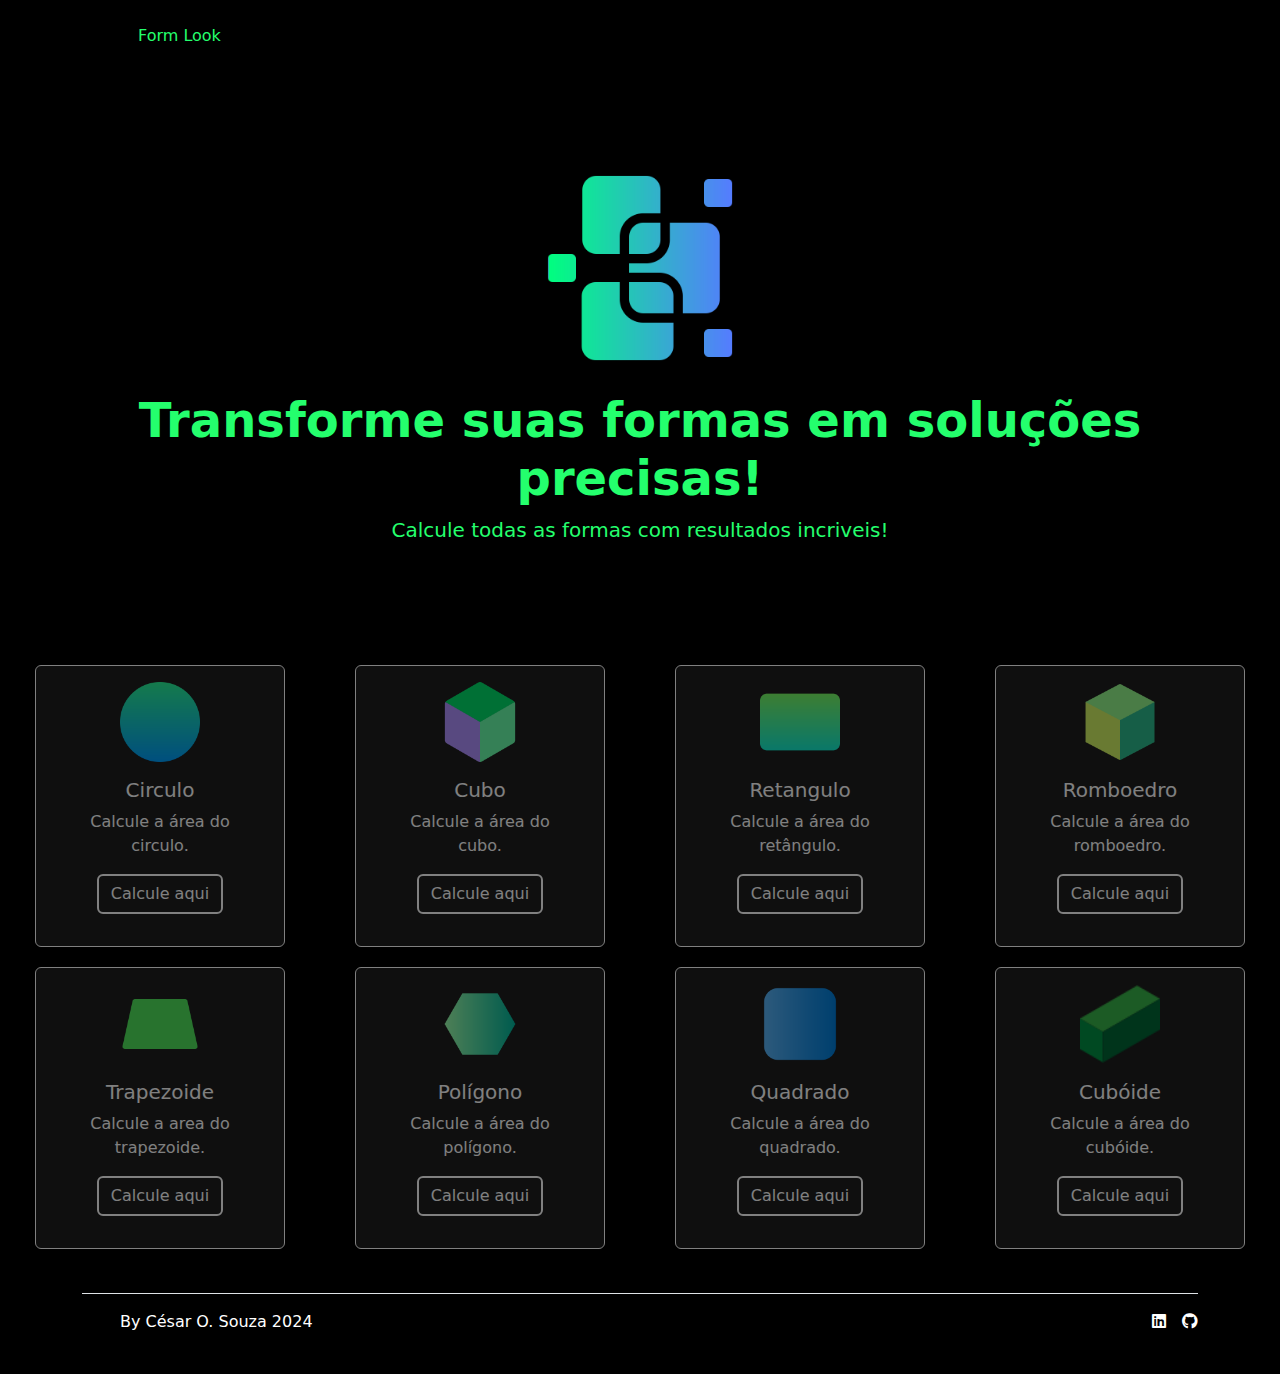
<file: index.html>
<!DOCTYPE html>
<html lang="pt-br">

<head>
  <meta charset="UTF-8">
  <meta name="viewport" content="width=device-width, initial-scale=1.0">
  <title>Form Look</title>
  <link href="https://cdn.jsdelivr.net/npm/bootstrap@5.3.3/dist/css/bootstrap.min.css" rel="stylesheet"
    integrity="sha384-QWTKZyjpPEjISv5WaRU9OFeRpok6YctnYmDr5pNlyT2bRjXh0JMhjY6hW+ALEwIH" crossorigin="anonymous">
  <link rel="stylesheet" href="./css/style.css">
  <link rel="stylesheet" href="https://cdnjs.cloudflare.com/ajax/libs/font-awesome/6.0.0-beta3/css/all.min.css">

</head>

<body>
  <!-- Cabeçalho da pagina -->
  <div class="b-example-divider"></div>
  <header class="p-3 custom-header">
    <div class="container">
      <div class="d-flex flex-wrap align-items-center justify-content-center justify-content-lg-start">
        <a href="/" class="d-flex align-items-center mb-3 mb-lg-0 text-white text-decoration-none">
          <svg class="bi me-2" width="40" height="32" role="img" aria-label="Bootstrap">
            <use xlink:href="#bootstrap" />
          </svg>
        </a>

        <ul class="nav col-12 col-lg-auto me-lg-auto mb-2 justify-content-center mb-md-0">
          <li><a href="#" class="nav-link px-2 formlook">Form Look</a></li>
        </ul>
      </div>
  </header>
  </div>
  <!-- Primeiro Conteudo -->
  <main>
    <h1 class="visually-hidden">Form Look</h1>

    <div class="px-4 py-5 my-5 text-center">
      <img class="d-block mx-auto mb-4" src="./img/forma-abstrata.png" alt="" width="200" height="200">
      <h1 class="display-5 fw-bold text-main2">Transforme suas formas em soluções precisas!</h1>
      <div class="col-lg-6 mx-auto">
        <p class="lead mb-4 text-main">Calcule todas as formas com resultados incriveis!</p>
      </div>
    </div>
  </main>
  <!-- Primeiro Conteudo -->
  <!-- Cards 1 -->
  <div class="container-cards">

    <div class="row justify-content-center text-center g-0">

      <!-- Cards 1 -->
      <div class="col-lg-3 col-md-4 col-sm-6 col-12 card-spacing">
        <div class="card card-custom p-3">
          <div class="d-flex justify-content-center">
            <img src="./img/lua-nova.png" class="card-img-top" alt="Icone de circulo"
              style="height: 80px; width: 80px;">
          </div>
          <div class="card-body">
            <h5 class="card-title">Circulo</h5>
            <p class="card-text">Calcule a área do circulo.</p>
            <a href="./html/circulo.html" class="btn btn-primary">Calcule aqui</a>
          </div>
        </div>
      </div>

      <!-- Cards 2 -->
      <div class="col-lg-3 col-md-4 col-sm-6 col-12 card-spacing">
        <div class="card card-custom p-3">
          <div class="d-flex justify-content-center">
            <img src="./img/cubo.png" class="card-img-top" alt="Icone de um cubo" style="height: 80px; width: 80px;">
          </div>
          <div class="card-body">
            <h5 class="card-title">Cubo</h5>
            <p class="card-text">Calcule a área do cubo.</p>
            <a href="./html/cubo.html" class="btn btn-primary">Calcule aqui</a>
          </div>
        </div>
      </div>

      <!-- Cards 3 -->
      <div class="col-lg-3 col-md-4 col-sm-6 col-12 card-spacing">
        <div class="card card-custom p-3">
          <div class="d-flex justify-content-center">
            <img src="./img/retangulo.png" class="card-img-top" alt="Icone de um retangulo"
              style="height: 80px; width: 80px">
          </div>
          <div class="card-body">
            <h5 class="card-title">Retangulo</h5>
            <p class="card-text">Calcule a área do retângulo.</p>
            <a href="./html/retangulo.html" class="btn btn-primary">Calcule aqui</a>
          </div>
        </div>
      </div>

      <!-- Cards 4 -->
      <div class="col-lg-3 col-md-4 col-sm-6 col-12 card-spacing">
        <div class="card card-custom p-3">
          <div class="d-flex justify-content-center">
            <img src="./img/romboedro.png" class="card-img-top" alt="Icone de um romboedro"
              style="height: 80px; width: 80px;">
          </div>
          <div class="card-body">
            <h5 class="card-title">Romboedro</h5>
            <p class="card-text">Calcule a área do romboedro.</p>
            <a href="./html/romboedro.html" class="btn btn-primary">Calcule aqui</a>
          </div>
        </div>
      </div>

      <!-- Cards 5 -->
      <div class="col-lg-3 col-md-4 col-sm-6 col-12 card-spacing">
        <div class="card card-custom p-3">
          <div class="d-flex justify-content-center">
            <img src="./img/trapezio (2).png" class="card-img-top" alt="Icone de um trapezoide"
              style="height: 80px; width: 80px;">
          </div>
          <div class="card-body">
            <h5 class="card-title">Trapezoide</h5>
            <p class="card-text">Calcule a area do trapezoide.</p>
            <a href="./html/trapezoide.html" class="btn btn-primary">Calcule aqui</a>
          </div>
        </div>
      </div>

      <!-- Cards 6 -->
      <div class="col-lg-3 col-md-4 col-sm-6 col-12 card-spacing">
        <div class="card card-custom p-3">
          <div class="d-flex justify-content-center">
            <img src="./img/poligono.png" class="card-img-top" alt="Icone de um polígono"
              style="height: 80px; width: 80px;">
          </div>
          <div class="card-body">
            <h5 class="card-title">Polígono</h5>
            <p class="card-text">Calcule a área do polígono.</p>
            <a href="./html/polígono.html" class="btn btn-primary">Calcule aqui</a>
          </div>
        </div>
      </div>

      <!-- Cards 7 -->
      <div class="col-lg-3 col-md-4 col-sm-6 col-12 card-spacing">
        <div class="card card-custom p-3">
          <div class="d-flex justify-content-center">
            <img src="./img/quadrado.png" class="card-img-top" alt="Icone de um quadrado."
              style="height: 80px; width: 80px;">
          </div>
          <div class="card-body">
            <h5 class="card-title">Quadrado</h5>
            <p class="card-text">Calcule a área do quadrado.</p>
            <a href="./html/quadrado.html" class="btn btn-primary">Calcule aqui</a>
          </div>
        </div>
      </div>

      <!-- Cards 8 -->
      <div class="col-lg-3 col-md-4 col-sm-6 col-12 card-spacing">
        <div class="card card-custom p-3">
          <div class="d-flex justify-content-center">
            <img src="./img/cuboide.png" class="card-img-top" alt="Icone de um cubóide."
              style="height: 80px; width: 80px;">
          </div>
          <div class="card-body">
            <h5 class="card-title">Cubóide</h5>
            <p class="card-text">Calcule a área do cubóide.</p>
            <a href="./html/cuboide.html" class="btn btn-primary">Calcule aqui</a>
          </div>
        </div>

      </div>
    </div>
  </div>
  <!--Footer da pagina -->
  <div class="container">
    <footer class="d-flex flex-wrap justify-content-between align-items-center py-3 my-4 border-top">
      <div class="col-md-4 d-flex align-items-center">
        <a href="/" class="mb-3 me-2 mb-md-0 text-body-secondary text-decoration-none lh-1">
          <svg class="bi" width="30" height="24">
            <use xlink:href="#bootstrap"></use>
          </svg>
        </a>
        <span class="mb-3 mb-md-0 text-white">By César O. Souza 2024</span>
      </div>

      <ul class="nav col-md-4 justify-content-end list-unstyled d-flex">
        <li class="ms-3">
          <a class="text-white" href="https://www.linkedin.com/in/cesarosouza/" target="_blank">
            <i class="fab fa-linkedin"></i>
          </a>
        </li>
        <li class="ms-3">
          <a class="text-white" href="https://github.com/cesarssouz" target="_blank">
            <i class="fab fa-github"></i>
          </a>
        </li>
      </ul>
    </footer>
  </div>

</body>

</html>
</file>
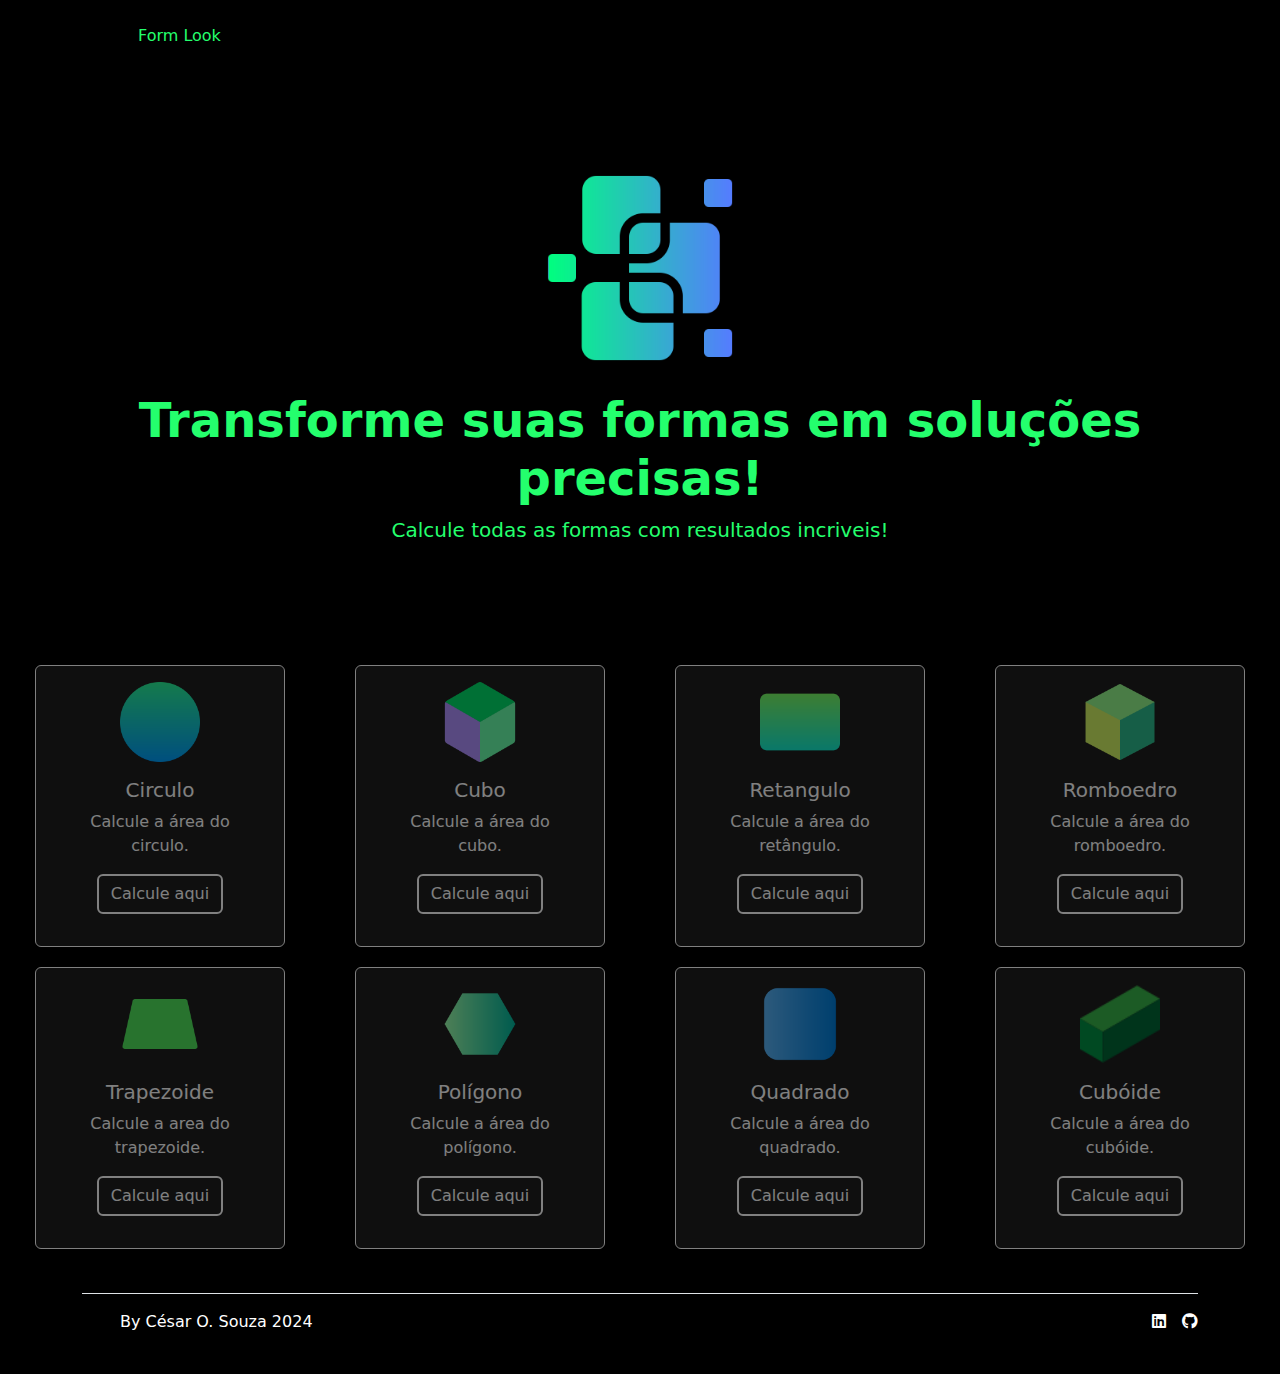
<file: html/index.html>
<!DOCTYPE html>
<html lang="pt-br">

<head>
  <meta charset="UTF-8">
  <meta name="viewport" content="width=device-width, initial-scale=1.0">
  <title>Form Look</title>
  <link href="https://cdn.jsdelivr.net/npm/bootstrap@5.3.3/dist/css/bootstrap.min.css" rel="stylesheet"
    integrity="sha384-QWTKZyjpPEjISv5WaRU9OFeRpok6YctnYmDr5pNlyT2bRjXh0JMhjY6hW+ALEwIH" crossorigin="anonymous">
  <link href="../css/style.css" rel="stylesheet">
  <link rel="stylesheet" href="https://cdnjs.cloudflare.com/ajax/libs/font-awesome/6.0.0-beta3/css/all.min.css">

</head>

<body>
  <!-- Cabeçalho da pagina -->
  <div class="b-example-divider"></div>
  <header class="p-3 custom-header">
    <div class="container">
      <div class="d-flex flex-wrap align-items-center justify-content-center justify-content-lg-start">
        <a href="/" class="d-flex align-items-center mb-3 mb-lg-0 text-white text-decoration-none">
          <svg class="bi me-2" width="40" height="32" role="img" aria-label="Bootstrap">
            <use xlink:href="#bootstrap" />
          </svg>
        </a>

        <ul class="nav col-12 col-lg-auto me-lg-auto mb-2 justify-content-center mb-md-0">
          <li><a href="#" class="nav-link px-2 formlook">Form Look</a></li>
        </ul>
      </div>
  </header>
  </div>
  <!-- Primeiro Conteudo -->
  <main>
    <h1 class="visually-hidden">Form Look</h1>

    <div class="px-4 py-5 my-5 text-center">
      <img class="d-block mx-auto mb-4" src="../img/forma-abstrata.png" alt="" width="200" height="200">
      <h1 class="display-5 fw-bold text-main2">Transforme suas formas em soluções precisas!</h1>
      <div class="col-lg-6 mx-auto">
        <p class="lead mb-4 text-main">Calcule todas as formas com resultados incriveis!</p>
      </div>
    </div>
  </main>
  <!-- Primeiro Conteudo -->
  <!-- Cards 1 -->
  <div class="container-cards">

    <div class="row justify-content-center text-center g-0">

      <!-- Cards 1 -->
      <div class="col-lg-3 col-md-4 col-sm-6 col-12 card-spacing">
        <div class="card card-custom p-3">
          <div class="d-flex justify-content-center">
            <img src="../img/lua-nova.png" class="card-img-top" alt="Icone de circulo"
              style="height: 80px; width: 80px;">
          </div>
          <div class="card-body">
            <h5 class="card-title">Circulo</h5>
            <p class="card-text">Calcule a área do circulo.</p>
            <a href="../html/circulo.html" class="btn btn-primary">Calcule aqui</a>
          </div>
        </div>
      </div>

      <!-- Cards 2 -->
      <div class="col-lg-3 col-md-4 col-sm-6 col-12 card-spacing">
        <div class="card card-custom p-3">
          <div class="d-flex justify-content-center">
            <img src="../img/cubo.png" class="card-img-top" alt="Icone de um cubo" style="height: 80px; width: 80px;">
          </div>
          <div class="card-body">
            <h5 class="card-title">Cubo</h5>
            <p class="card-text">Calcule a área do cubo.</p>
            <a href="../html/cubo.html" class="btn btn-primary">Calcule aqui</a>
          </div>
        </div>
      </div>

      <!-- Cards 3 -->
      <div class="col-lg-3 col-md-4 col-sm-6 col-12 card-spacing">
        <div class="card card-custom p-3">
          <div class="d-flex justify-content-center">
            <img src="../img/retangulo.png" class="card-img-top" alt="Icone de um retangulo"
              style="height: 80px; width: 80px">
          </div>
          <div class="card-body">
            <h5 class="card-title">Retangulo</h5>
            <p class="card-text">Calcule a área do retângulo.</p>
            <a href="../html/retangulo.html" class="btn btn-primary">Calcule aqui</a>
          </div>
        </div>
      </div>

      <!-- Cards 4 -->
      <div class="col-lg-3 col-md-4 col-sm-6 col-12 card-spacing">
        <div class="card card-custom p-3">
          <div class="d-flex justify-content-center">
            <img src="../img/romboedro.png" class="card-img-top" alt="Icone de um romboedro"
              style="height: 80px; width: 80px;">
          </div>
          <div class="card-body">
            <h5 class="card-title">Romboedro</h5>
            <p class="card-text">Calcule a área do romboedro.</p>
            <a href="../html/romboedro.html" class="btn btn-primary">Calcule aqui</a>
          </div>
        </div>
      </div>

      <!-- Cards 5 -->
      <div class="col-lg-3 col-md-4 col-sm-6 col-12 card-spacing">
        <div class="card card-custom p-3">
          <div class="d-flex justify-content-center">
            <img src="../img/trapezio (2).png" class="card-img-top" alt="Icone de um trapezoide"
              style="height: 80px; width: 80px;">
          </div>
          <div class="card-body">
            <h5 class="card-title">Trapezoide</h5>
            <p class="card-text">Calcule a area do trapezoide.</p>
            <a href="../html/trapezoide.html" class="btn btn-primary">Calcule aqui</a>
          </div>
        </div>
      </div>

      <!-- Cards 6 -->
      <div class="col-lg-3 col-md-4 col-sm-6 col-12 card-spacing">
        <div class="card card-custom p-3">
          <div class="d-flex justify-content-center">
            <img src="../img/poligono.png" class="card-img-top" alt="Icone de um polígono"
              style="height: 80px; width: 80px;">
          </div>
          <div class="card-body">
            <h5 class="card-title">Polígono</h5>
            <p class="card-text">Calcule a área do polígono.</p>
            <a href="../html/polígono.html" class="btn btn-primary">Calcule aqui</a>
          </div>
        </div>
      </div>

      <!-- Cards 7 -->
      <div class="col-lg-3 col-md-4 col-sm-6 col-12 card-spacing">
        <div class="card card-custom p-3">
          <div class="d-flex justify-content-center">
            <img src="../img/quadrado.png" class="card-img-top" alt="Icone de um quadrado."
              style="height: 80px; width: 80px;">
          </div>
          <div class="card-body">
            <h5 class="card-title">Quadrado</h5>
            <p class="card-text">Calcule a área do quadrado.</p>
            <a href="../html/quadrado.html" class="btn btn-primary">Calcule aqui</a>
          </div>
        </div>
      </div>

      <!-- Cards 8 -->
      <div class="col-lg-3 col-md-4 col-sm-6 col-12 card-spacing">
        <div class="card card-custom p-3">
          <div class="d-flex justify-content-center">
            <img src="../img/cuboide.png" class="card-img-top" alt="Icone de um cubóide."
              style="height: 80px; width: 80px;">
          </div>
          <div class="card-body">
            <h5 class="card-title">Cubóide</h5>
            <p class="card-text">Calcule a área do cubóide.</p>
            <a href="../html/cuboide.html" class="btn btn-primary">Calcule aqui</a>
          </div>
        </div>

      </div>
    </div>
  </div>
  <!--Footer da pagina -->
  <div class="container">
    <footer class="d-flex flex-wrap justify-content-between align-items-center py-3 my-4 border-top">
      <div class="col-md-4 d-flex align-items-center">
        <a href="/" class="mb-3 me-2 mb-md-0 text-body-secondary text-decoration-none lh-1">
          <svg class="bi" width="30" height="24">
            <use xlink:href="#bootstrap"></use>
          </svg>
        </a>
        <span class="mb-3 mb-md-0 text-white">By César O. Souza 2024</span>
      </div>

      <ul class="nav col-md-4 justify-content-end list-unstyled d-flex">
        <li class="ms-3">
          <a class="text-white" href="https://www.linkedin.com/in/cesarosouza/" target="_blank">
            <i class="fab fa-linkedin"></i>
          </a>
        </li>
        <li class="ms-3">
          <a class="text-white" href="https://github.com/cesarssouz" target="_blank">
            <i class="fab fa-github"></i>
          </a>
        </li>
      </ul>
    </footer>
  </div>

</body>

</html>
</file>
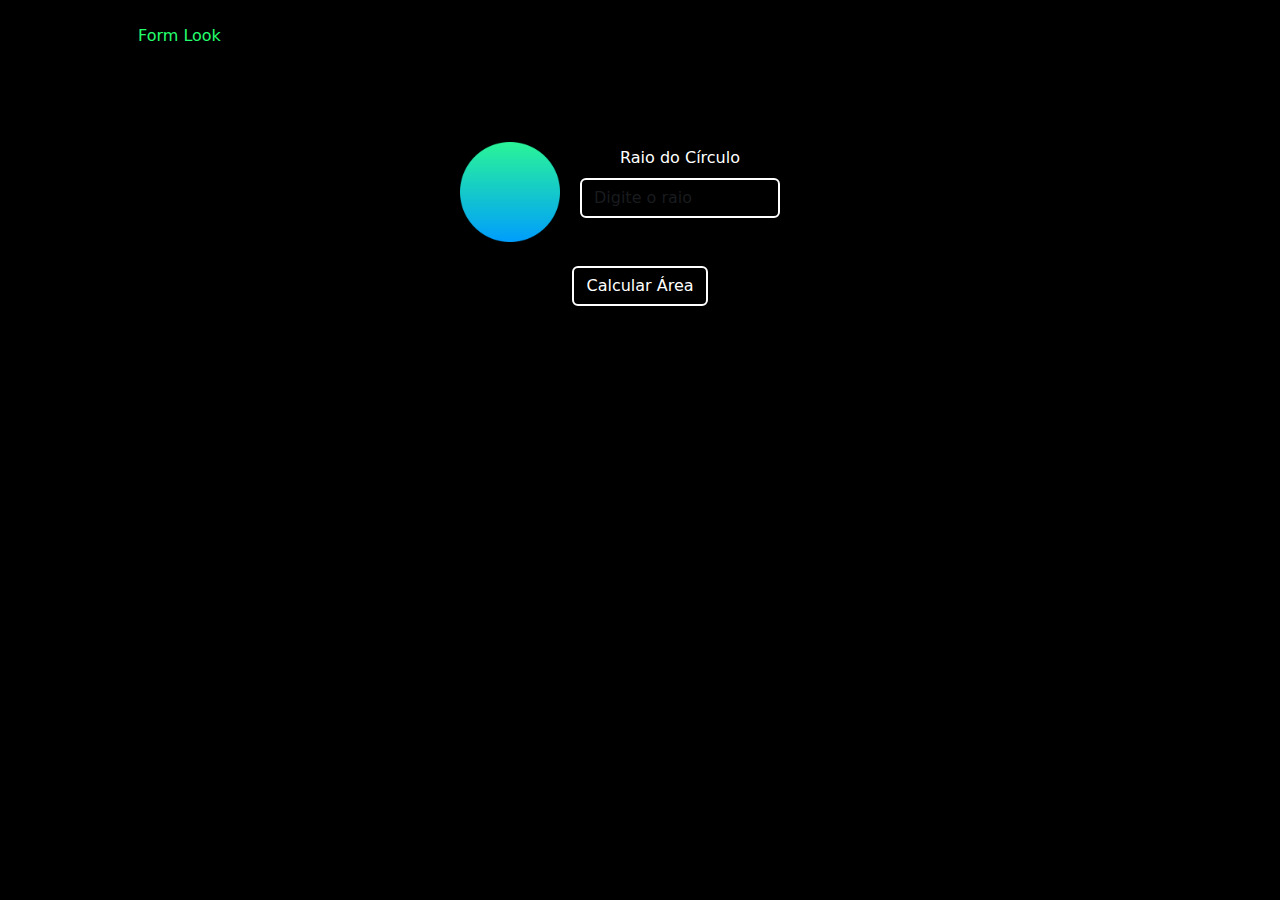
<file: html/circulo.html>
<!DOCTYPE html>
<html lang="pt-br">

<head>
    <meta charset="UTF-8">
    <meta name="viewport" content="width=device-width, initial-scale=1.0">
    <title>Form Look</title>
    <link href="https://cdn.jsdelivr.net/npm/bootstrap@5.3.3/dist/css/bootstrap.min.css" rel="stylesheet"
        integrity="sha384-QWTKZyjpPEjISv5WaRU9OFeRpok6YctnYmDr5pNlyT2bRjXh0JMhjY6hW+ALEwIH" crossorigin="anonymous">
    <link href="../css/style.css" rel="stylesheet">
    <link href="../css/inputs.css" rel="stylesheet">
    <script src="../js/circulo.js"></script>
</head>

<body>
    <!-- Cabeçalho da pagina-->
    <div class="b-example-divider">
    <header class="p-3 custom-header">
        <div class="container">
            <div class="d-flex flex-wrap align-items-center justify-content-center justify-content-lg-start">
                <a href="/" class="d-flex align-items-center mb-3 mb-lg-0 text-white text-decoration-none">
                    <svg class="bi me-2" width="40" height="32" role="img" aria-label="Bootstrap">
                        <use xlink:href="#bootstrap" />
                    </svg>
                </a>
                <ul class="nav col-12 col-lg-auto me-lg-auto mb-2 justify-content-center mb-md-0">
                    <li><a href="/index.html" class="nav-link px-2 formlook">Form Look</a></li>
                </ul>
            </div>
    </header>
    </div>

    <div class="container content-container text-center">

        <div class="shape-container my-4">
            <img src="../img/lua-nova.png" alt="Ícone de um círculo" class="shape-image" style="margin-top: 20px;">
            <div>
                <label for="raio" class="form-label label-text">Raio do Círculo</label>
                <input type="number" class="form-control shape-input text-white" id="raio" placeholder="Digite o raio"
                    min="0" step="0.1">
            </div>
        </div>

        <button class="btn btn-primary" onclick="calcularArea()">Calcular Área</button>

        <div class="mt-4">
            <p id="resultado" style="font-size: 1.2rem; font-weight: bold;"></p>
        </div>
    </div>


</body>

</html>
</file>
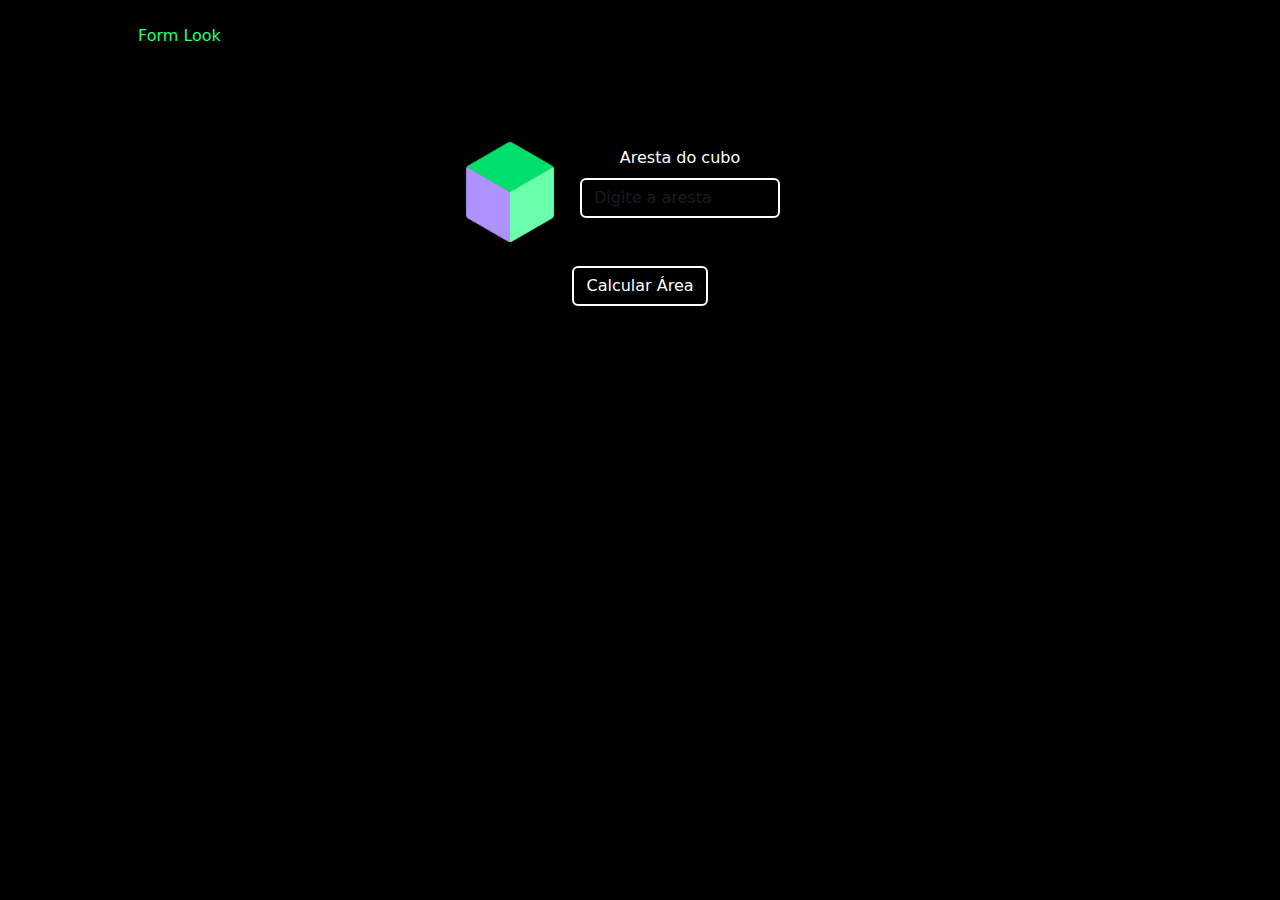
<file: html/cubo.html>
<!DOCTYPE html>
<html lang="en">
<head>
    <meta charset="UTF-8">
    <meta name="viewport" content="width=device-width, initial-scale=1.0">
    <title>Form Look</title>

    <link href="https://cdn.jsdelivr.net/npm/bootstrap@5.3.3/dist/css/bootstrap.min.css" rel="stylesheet"
        integrity="sha384-QWTKZyjpPEjISv5WaRU9OFeRpok6YctnYmDr5pNlyT2bRjXh0JMhjY6hW+ALEwIH" crossorigin="anonymous">
    <link href="../css/style.css" rel="stylesheet">
    <link href="../css/inputs.css" rel="stylesheet">
    <script src="../js/cubo.js"></script>

</head>
<body>
    <!-- Cabeçalho da pagina -->
    <div class="b-example-divider"></div>
    <header class="p-3 custom-header">
      <div class="container">
        <div class="d-flex flex-wrap align-items-center justify-content-center justify-content-lg-start">
          <a href="/" class="d-flex align-items-center mb-3 mb-lg-0 text-white text-decoration-none">
            <svg class="bi me-2" width="40" height="32" role="img" aria-label="Bootstrap">
              <use xlink:href="#bootstrap" />
            </svg>
          </a>
  
          <ul class="nav col-12 col-lg-auto me-lg-auto mb-2 justify-content-center mb-md-0">
            <li><a href="/index.html" class="nav-link px-2 formlook">Form Look</a></li>
          </ul>
        </div>
    </header>
    </div>
    <!-- Cabeçalho da pagina -->
     <!-- Conteudo -->
     <div class="container content-container text-center">
        
        <div class="shape-container my-4">
            <img src="../img/cubo.png" alt="Ícone de cubo" class="shape-image" style="margin-top: 20px;">
            <div>
                <label for="aresta" class="form-label label-text">Aresta do cubo</label>
                <input type="number" class="form-control shape-input text-white" id="aresta" placeholder="Digite a aresta" min="0" step="0.1">
            </div>
        </div>

        <button class="btn btn-primary" onclick="calcularArea()">Calcular Área</button>

        <div class="mt-4">
            <p id="resultado" style="font-size: 1.2rem; font-weight: bold;"></p>
        </div>
    </div>
      <!-- Conteudo -->
    
</body>
</html>
</file>
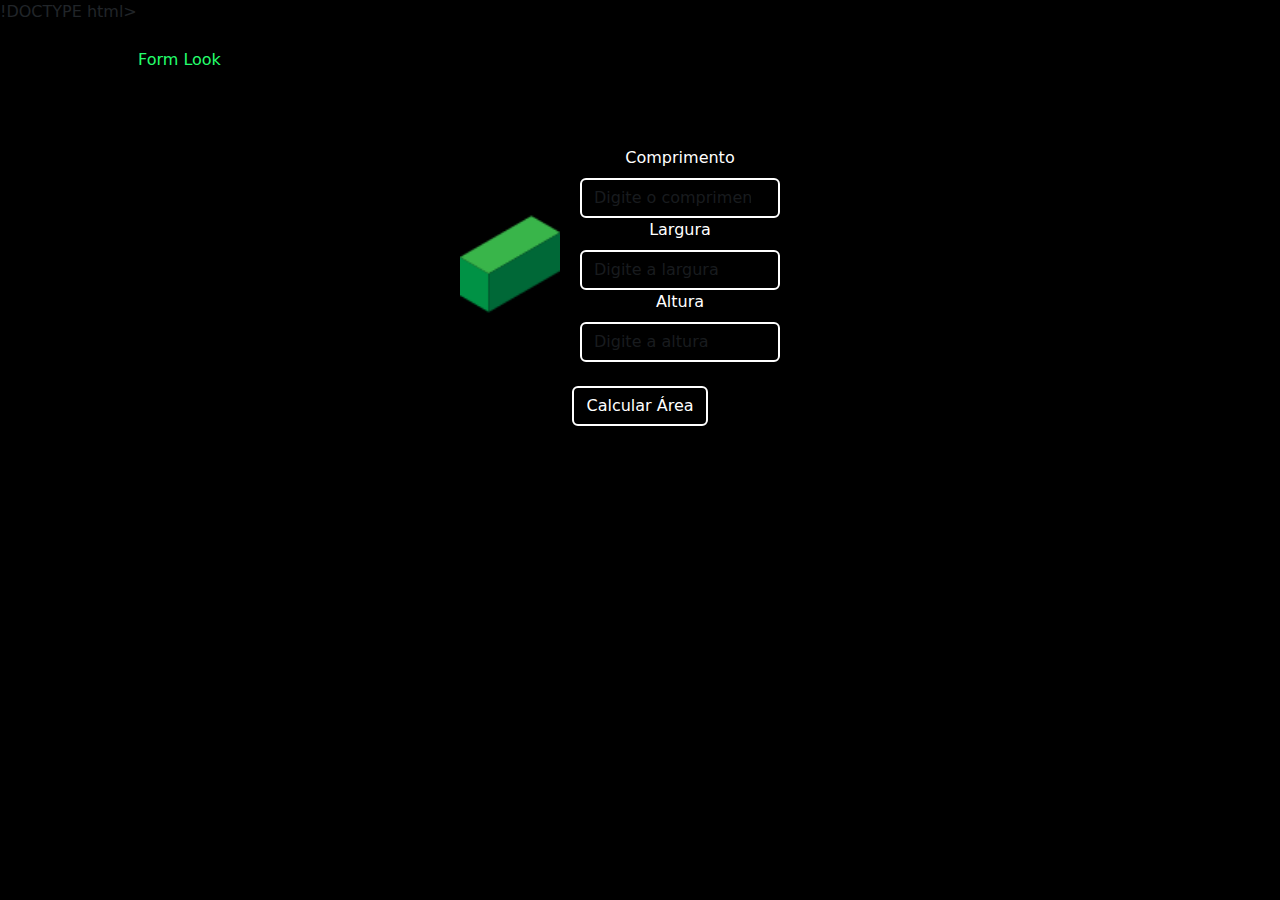
<file: html/cuboide.html>
!DOCTYPE html>
<html lang="en">
<head>
    <meta charset="UTF-8">
    <meta name="viewport" content="width=device-width, initial-scale=1.0">
    <title>Form Look</title>

    <link href="https://cdn.jsdelivr.net/npm/bootstrap@5.3.3/dist/css/bootstrap.min.css" rel="stylesheet"
        integrity="sha384-QWTKZyjpPEjISv5WaRU9OFeRpok6YctnYmDr5pNlyT2bRjXh0JMhjY6hW+ALEwIH" crossorigin="anonymous">
    <link href="../css/style.css" rel="stylesheet">
    <link href="../css/inputs.css" rel="stylesheet">
    <script src="../html/cuboide.html"></script>
    

</head>
<body>
    <!-- Cabeçalho da pagina -->
    <div class="b-example-divider"></div>
    <header class="p-3 custom-header">
      <div class="container">
        <div class="d-flex flex-wrap align-items-center justify-content-center justify-content-lg-start">
          <a href="/" class="d-flex align-items-center mb-3 mb-lg-0 text-white text-decoration-none">
            <svg class="bi me-2" width="40" height="32" role="img" aria-label="Bootstrap">
              <use xlink:href="#bootstrap" />
            </svg>
          </a>
  
          <ul class="nav col-12 col-lg-auto me-lg-auto mb-2 justify-content-center mb-md-0">
            <li><a href="/index.html" class="nav-link px-2 formlook">Form Look</a></li>
          </ul>
        </div>
    </header>
    </div>
    <!-- Cabeçalho da pagina -->
     <!-- Conteudo -->
     <div class="container content-container text-center">
        
        <div class="shape-container my-4">
            <img src="../img/cuboide.png" alt="ìcone de um cuboide" class="shape-image" style="margin-top: 20px;">
            <div>
                <label for="comprimento" class="form-label label-text">Comprimento</label>
                <input type="number" class="form-control shape-input text-white" id="comprimento" placeholder="Digite o comprimento" min="0" step="0.1">

                <label for="largura" class="form-label label-text">Largura</label>
                <input type="number" class="form-control shape-input text-white" id="largura" placeholder="Digite a largura" min="0" step="0.1">

                <label for="altura" class="form-label label-text">Altura</label>
                <input type="number" class="form-control shape-input text-white" id="altura" placeholder="Digite a altura" min="0" step="0.1">
            </div>
        </div>

        <button class="btn btn-primary" onclick="calcularArea()">Calcular Área</button>

        <div class="mt-4">
            <p id="resultado" style="font-size: 1.2rem; font-weight: bold;"></p>
        </div>
    </div>
      <!-- Conteudo -->
    
</body>
</html>
</file>
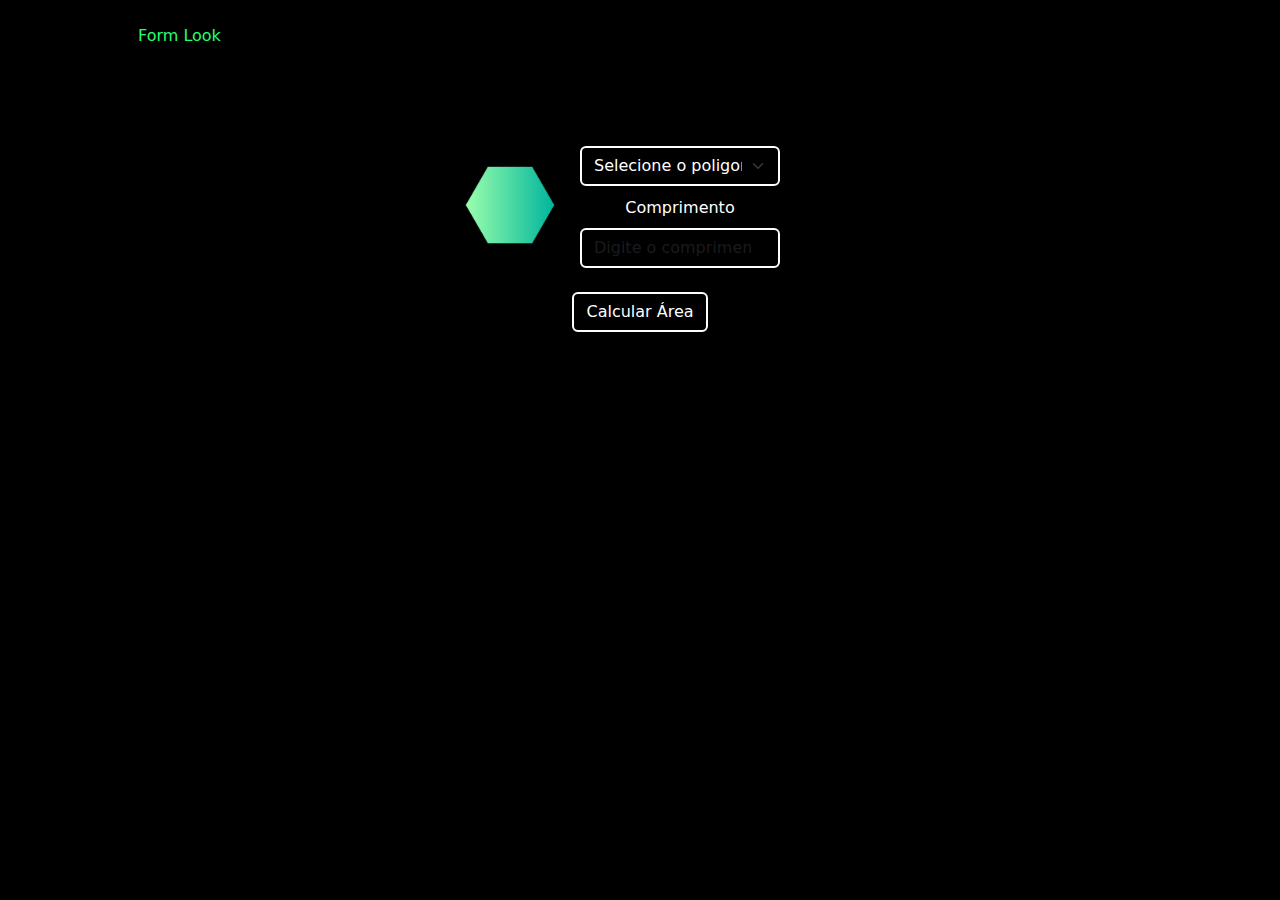
<file: html/polígono.html>
<!DOCTYPE html>
<html lang="pt-br">

<head>
    <meta charset="UTF-8">
    <meta name="viewport" content="width=device-width, initial-scale=1.0">
    <title>Form Look</title>
    <link href="https://cdn.jsdelivr.net/npm/bootstrap@5.3.3/dist/css/bootstrap.min.css" rel="stylesheet"
        integrity="sha384-QWTKZyjpPEjISv5WaRU9OFeRpok6YctnYmDr5pNlyT2bRjXh0JMhjY6hW+ALEwIH" crossorigin="anonymous">
    <link href="../css/style.css" rel="stylesheet">
    <link href="../css/inputs.css" rel="stylesheet">
    <script src="../js/polígono.js"></script>
</head>

<body>
    <!-- Cabeçalho da pagina-->
    <div class="b-example-divider">
    <header class="p-3 custom-header">
        <div class="container">
            <div class="d-flex flex-wrap align-items-center justify-content-center justify-content-lg-start">
                <a href="/" class="d-flex align-items-center mb-3 mb-lg-0 text-white text-decoration-none">
                    <svg class="bi me-2" width="40" height="32" role="img" aria-label="Bootstrap">
                        <use xlink:href="#bootstrap" />
                    </svg>
                </a>
                <ul class="nav col-12 col-lg-auto me-lg-auto mb-2 justify-content-center mb-md-0">
                    <li><a href="/index.html" class="nav-link px-2 formlook">Form Look</a></li>
                </ul>
            </div>
    </header>
    </div>

    <div class="container content-container text-center">

        <div class="shape-container my-4">
            <img src="../img/poligono.png" alt="Ícone de um Polígono" class="shape-image" style="margin-top: 20px;">
            <div>
                <label for="poligono" class="form-label label-text"></label>
              <select class="form-select text-white shape-input" id="poligono">
                <option value="">Selecione o poligono</option>
                <option value="triangulo">Triângulo</option>
                <option value="quadrado">Quadrado</option>
                <option value="pentagono">Pentágono</option>
              </select>
              <label style="margin-top: 10px;" for="comprimento" class="form-label label-text">Comprimento</label>
              <input type="number" class="form-control shape-input text-white" id="comprimento"
                  placeholder="Digite o comprimento de cada lado" min="0" step="0.1">
            </div>
            
        </div>

        <button class="btn btn-primary" onclick="calcularArea()">Calcular Área</button>

        <div class="mt-4">
            <p id="resultado" style="font-size: 1.2rem; font-weight: bold;"></p>
        </div>
    </div>


</body>

</html>
</file>
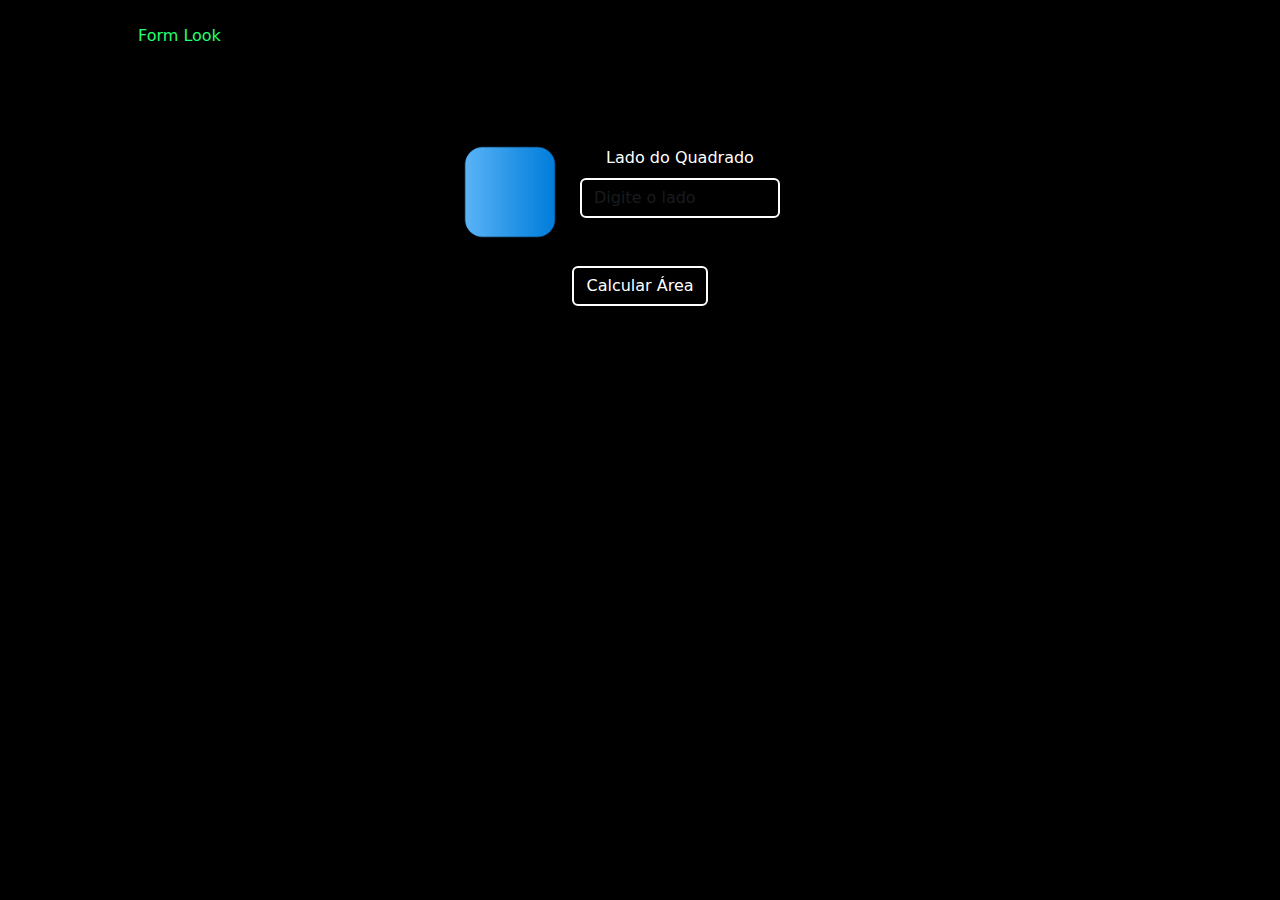
<file: html/quadrado.html>
<!DOCTYPE html>
<html lang="pt-br">

<head>
    <meta charset="UTF-8">
    <meta name="viewport" content="width=device-width, initial-scale=1.0">
    <title>Form Look</title>
    <link href="https://cdn.jsdelivr.net/npm/bootstrap@5.3.3/dist/css/bootstrap.min.css" rel="stylesheet"
        integrity="sha384-QWTKZyjpPEjISv5WaRU9OFeRpok6YctnYmDr5pNlyT2bRjXh0JMhjY6hW+ALEwIH" crossorigin="anonymous">
    <link href="../css/style.css" rel="stylesheet">
    <link href="../css/inputs.css" rel="stylesheet">
    <script src="../js/quadrado.js"></script>

</head>

<body>
    <!-- Cabeçalho da pagina-->
    <div class="b-example-divider">
    <header class="p-3 custom-header">
        <div class="container">
            <div class="d-flex flex-wrap align-items-center justify-content-center justify-content-lg-start">
                <a href="/" class="d-flex align-items-center mb-3 mb-lg-0 text-white text-decoration-none">
                    <svg class="bi me-2" width="40" height="32" role="img" aria-label="Bootstrap">
                        <use xlink:href="#bootstrap" />
                    </svg>
                </a>
                <ul class="nav col-12 col-lg-auto me-lg-auto mb-2 justify-content-center mb-md-0">
                    <li><a href="/index.html" class="nav-link px-2 formlook">Form Look</a></li>
                </ul>
            </div>
    </header>
    </div>

    <div class="container content-container text-center">

        <div class="shape-container my-4">
            <img src="../img/quadrado.png" alt="Ícone de um quadrado" class="shape-image" style="margin-top: 20px;">
            <div>
                <label for="lado" class="form-label label-text">Lado do Quadrado</label>
                <input type="number" class="form-control shape-input text-white" id="lado" placeholder="Digite o lado"
                    min="0" step="0.1">
            </div>
        </div>

        <button class="btn btn-primary" onclick="calcularArea()">Calcular Área</button>

        <div class="mt-4">
            <p id="resultado" style="font-size: 1.2rem; font-weight: bold;"></p>
        </div>
    </div>


</body>

</html>
</file>
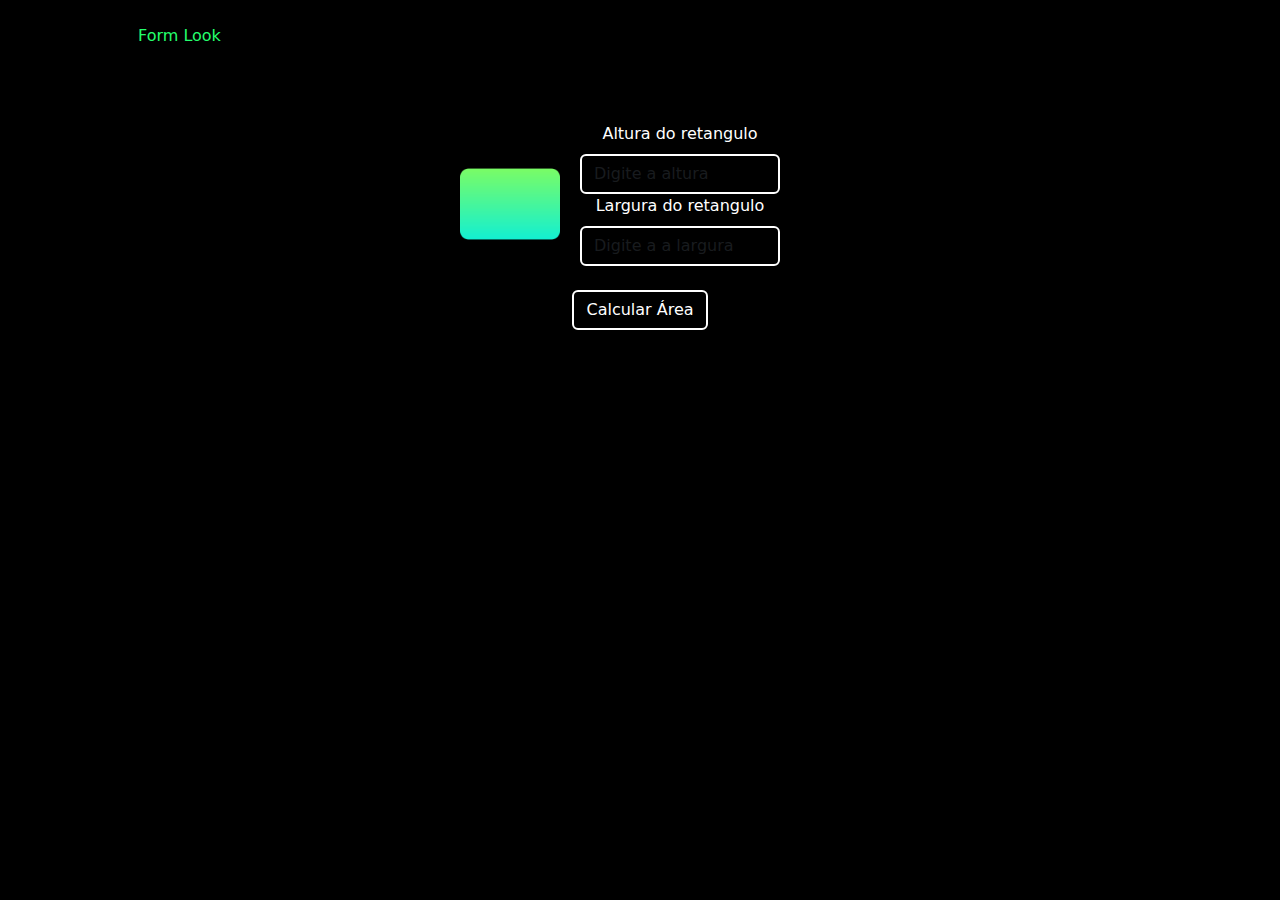
<file: html/retangulo.html>
<!DOCTYPE html>
<html lang="pt-br">

<head>
    <meta charset="UTF-8">
    <meta name="viewport" content="width=device-width, initial-scale=1.0">
    <title>Form Look</title>
    <link href="https://cdn.jsdelivr.net/npm/bootstrap@5.3.3/dist/css/bootstrap.min.css" rel="stylesheet"
        integrity="sha384-QWTKZyjpPEjISv5WaRU9OFeRpok6YctnYmDr5pNlyT2bRjXh0JMhjY6hW+ALEwIH" crossorigin="anonymous">
    <link href="../css/style.css" rel="stylesheet">
    <link href="../css/inputs.css" rel="stylesheet">
    <script src="../js/retangulo.js"></script>
</head>

<body>
    <!-- Cabeçalho da pagina-->
    <div class="b-example-divider">
    <header class="p-3 custom-header">
        <div class="container">
            <div class="d-flex flex-wrap align-items-center justify-content-center justify-content-lg-start">
                <a href="/" class="d-flex align-items-center mb-3 mb-lg-0 text-white text-decoration-none">
                    <svg class="bi me-2" width="40" height="32" role="img" aria-label="Bootstrap">
                        <use xlink:href="#bootstrap" />
                    </svg>
                </a>
                <ul class="nav col-12 col-lg-auto me-lg-auto mb-2 justify-content-center mb-md-0">
                    <li><a href="/index.html" class="nav-link px-2 formlook">Form Look</a></li>
                </ul>
            </div>
    </header>
    </div>

    <div class="container content-container text-center">

        <div class="shape-container my-4">
            <img src="../img/retangulo.png" alt="Ícone de um retangulo" class="shape-image" style="margin-top: 20px;">
            <div>
                <label for="altura" class="form-label label-text">Altura do retangulo</label>
                <input type="number" class="form-control shape-input text-white" id="altura" placeholder="Digite a altura"
                    min="0" step="0.1">
                    <label for="Largura" class="form-label label-text">Largura do retangulo</label>
                    <input type="number" class="form-control shape-input text-white" id="largura" placeholder="Digite a a largura"
                        min="0" step="0.1">
            </div>
        </div>

        <button class="btn btn-primary" onclick="calcularArea()">Calcular Área</button>

        <div class="mt-4">
            <p id="resultado" style="font-size: 1.2rem; font-weight: bold;"></p>
        </div>
    </div>


</body>

</html>
</file>
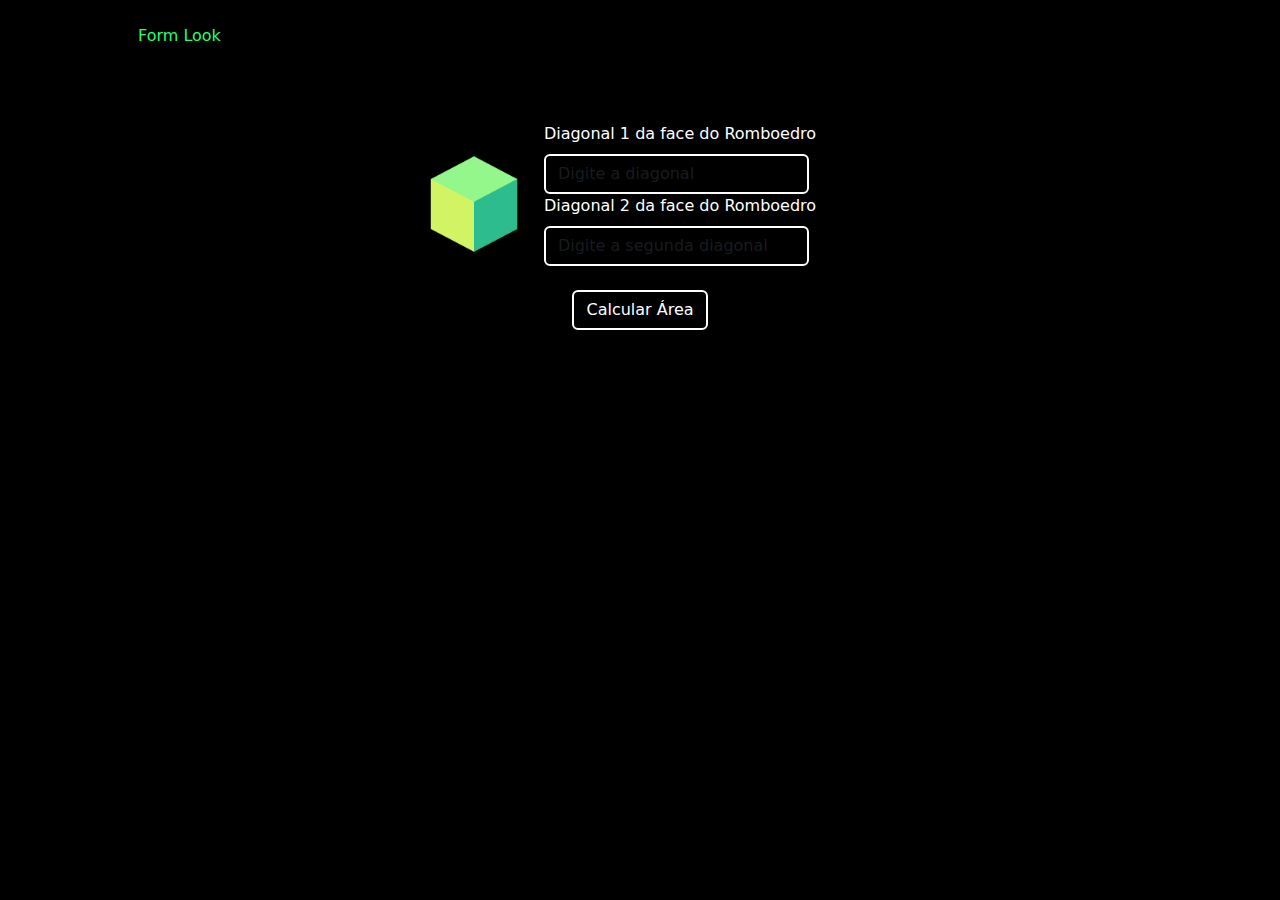
<file: html/romboedro.html>
<!DOCTYPE html>
<html lang="pt-br">

<head>
    <meta charset="UTF-8">
    <meta name="viewport" content="width=device-width, initial-scale=1.0">
    <title>Form Look</title>
    <link href="https://cdn.jsdelivr.net/npm/bootstrap@5.3.3/dist/css/bootstrap.min.css" rel="stylesheet"
        integrity="sha384-QWTKZyjpPEjISv5WaRU9OFeRpok6YctnYmDr5pNlyT2bRjXh0JMhjY6hW+ALEwIH" crossorigin="anonymous">
    <link href="../css/style.css" rel="stylesheet">
    <link href="../css/inputs.css" rel="stylesheet">
    <script src="../js/romboedro.js"></script>

</head>

<body>
    <!-- Cabeçalho da pagina-->
    <div class="b-example-divider">
    <header class="p-3 custom-header">
        <div class="container">
            <div class="d-flex flex-wrap align-items-center justify-content-center justify-content-lg-start">
                <a href="/" class="d-flex align-items-center mb-3 mb-lg-0 text-white text-decoration-none">
                    <svg class="bi me-2" width="40" height="32" role="img" aria-label="Bootstrap">
                        <use xlink:href="#bootstrap" />
                    </svg>
                </a>
                <ul class="nav col-12 col-lg-auto me-lg-auto mb-2 justify-content-center mb-md-0">
                    <li><a href="/index.html" class="nav-link px-2 formlook">Form Look</a></li>
                </ul>
            </div>
    </header>
    </div>

    <div class="container content-container text-center">

        <div class="shape-container my-4">
            <img src="../img/romboedro.png" alt="Ícone de um romboedro" class="shape-image" style="margin-top: 20px;">
            <div>
                <label for="diagonal1" class="form-label label-text">Diagonal 1 da face do Romboedro</label>
                <input type="number" style="width: 265px;" class="form-control shape-input text-white" id="diagonal1" placeholder="Digite a diagonal"
                    min="0" step="0.1">
                    <label for="diagonal2" class="form-label label-text">Diagonal 2 da face do Romboedro</label>
                    <input type="number"  style="width: 265px;" class="form-control shape-input text-white" id="diagonal2" placeholder="Digite a segunda diagonal"
                        min="0" step="0.1">
            </div>
        </div>

        <button class="btn btn-primary" onclick="calcularArea()">Calcular Área</button>

        <div class="mt-4">
            <p id="resultado" style="font-size: 1.2rem; font-weight: bold;"></p>
        </div>
    </div>


</body>

</html>
</file>
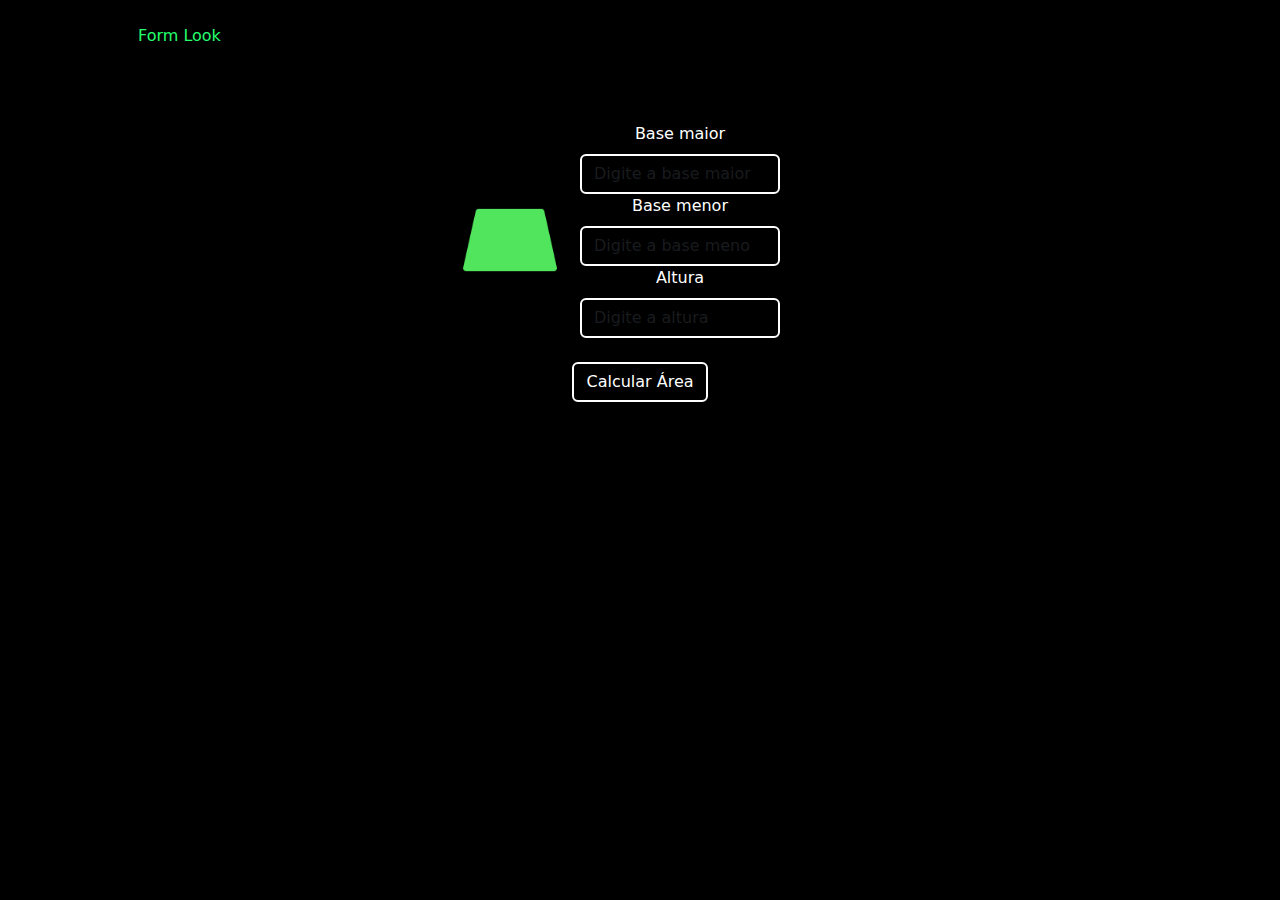
<file: html/trapezoide.html>
<!DOCTYPE html>
<html lang="en">
<head>
    <meta charset="UTF-8">
    <meta name="viewport" content="width=device-width, initial-scale=1.0">
    <title>Form Look</title>

    <link href="https://cdn.jsdelivr.net/npm/bootstrap@5.3.3/dist/css/bootstrap.min.css" rel="stylesheet"
        integrity="sha384-QWTKZyjpPEjISv5WaRU9OFeRpok6YctnYmDr5pNlyT2bRjXh0JMhjY6hW+ALEwIH" crossorigin="anonymous">
    <link href="../css/style.css" rel="stylesheet">
    <link href="../css/inputs.css" rel="stylesheet">
    <script src="../js/trapezio.js"></script>
    

</head>
<body>
    <!-- Cabeçalho da pagina -->
    <div class="b-example-divider"></div>
    <header class="p-3 custom-header">
      <div class="container">
        <div class="d-flex flex-wrap align-items-center justify-content-center justify-content-lg-start">
          <a href="/" class="d-flex align-items-center mb-3 mb-lg-0 text-white text-decoration-none">
            <svg class="bi me-2" width="40" height="32" role="img" aria-label="Bootstrap">
              <use xlink:href="#bootstrap" />
            </svg>
          </a>
  
          <ul class="nav col-12 col-lg-auto me-lg-auto mb-2 justify-content-center mb-md-0">
            <li><a href="/index.html" class="nav-link px-2 formlook">Form Look</a></li>
          </ul>
        </div>
    </header>
    </div>
    <!-- Cabeçalho da pagina -->
     <!-- Conteudo -->
     <div class="container content-container text-center">
        
        <div class="shape-container my-4">
            <img src="../img/trapezio (2).png" alt="Ícone de trapezoide" class="shape-image" style="margin-top: 20px;">
            <div>
                <label for="basemaior" class="form-label label-text">Base maior</label>
                <input type="number" class="form-control shape-input text-white" id="basemaior" placeholder="Digite a base maior" min="0" step="0.1">

                <label for="basemenor" class="form-label label-text">Base menor</label>
                <input type="number" class="form-control shape-input text-white" id="basemenor" placeholder="Digite a base menor" min="0" step="0.1">

                <label for="altura" class="form-label label-text">Altura</label>
                <input type="number" class="form-control shape-input text-white" id="altura" placeholder="Digite a altura" min="0" step="0.1">
            </div>
        </div>

        <button class="btn btn-primary" onclick="calcularArea()">Calcular Área</button>

        <div class="mt-4">
            <p id="resultado" style="font-size: 1.2rem; font-weight: bold;"></p>
        </div>
    </div>
      <!-- Conteudo -->
    
</body>
</html>
</file>
<file: css/style.css>
header.custom-header {
    background-color: #000000;
}

body {
    background-color: #000000;
}

.formlook {
    color: rgb(36, 255, 109);
}

.text-main2 {
    color: rgb(36, 255, 109);
}

.text-main {
    color: rgb(36, 255, 109);
}

.card-custom {
    max-width: 250px;
    margin: 0 auto;
    background-color: #1e1e1e;
    border-color: #ffffff;
    color: rgb(255, 255, 255);
    opacity: 0.5;
    transition: transform 0.3s linear, opacity 0.3s linear;
    transform: scale(1);
}

.card-custom:hover {
    opacity: 1;
    transform: scale(1.05);
}

.card-spacing {
    margin-bottom: 20px;
   
}

.btn-primary {
    background-color: transparent;
    color: white;
    border: 2px solid white;
    transition: background-color 1s linear, color 1s linear;
}

.btn-primary:hover {
    background-color:  rgb(36, 255, 109);
    border: 2px solid white;
    color: white;
    border:  rgb(36, 255, 109);
}
</file>
<file: css/inputs.css>
.content-container {
    margin-top: 50px;
}

.shape-container {
    display: flex;
    align-items: center;
    justify-content: center;
    gap: 20px;
}

.shape-image {
    width: 100px;
    height: 100px;
    margin-left: -40px;
}

.shape-input {
    width: 200px;
    background-color: transparent;
    border: 2px solid white;
    color: white;
}

.form-control:focus {
    background-color: transparent;
    color: white;
    border: 2px solid white;
    box-shadow: 0 0 8px rgba(106, 17, 203, 0.5)

}

.label-text{
    color: white;
}

#resultado {
    font-size: 1.5rem;
    font-weight: 500;
    color:rgb(36, 255, 109);
}

select:focus {
    background-color: black;
    color: white;
}
</file>
